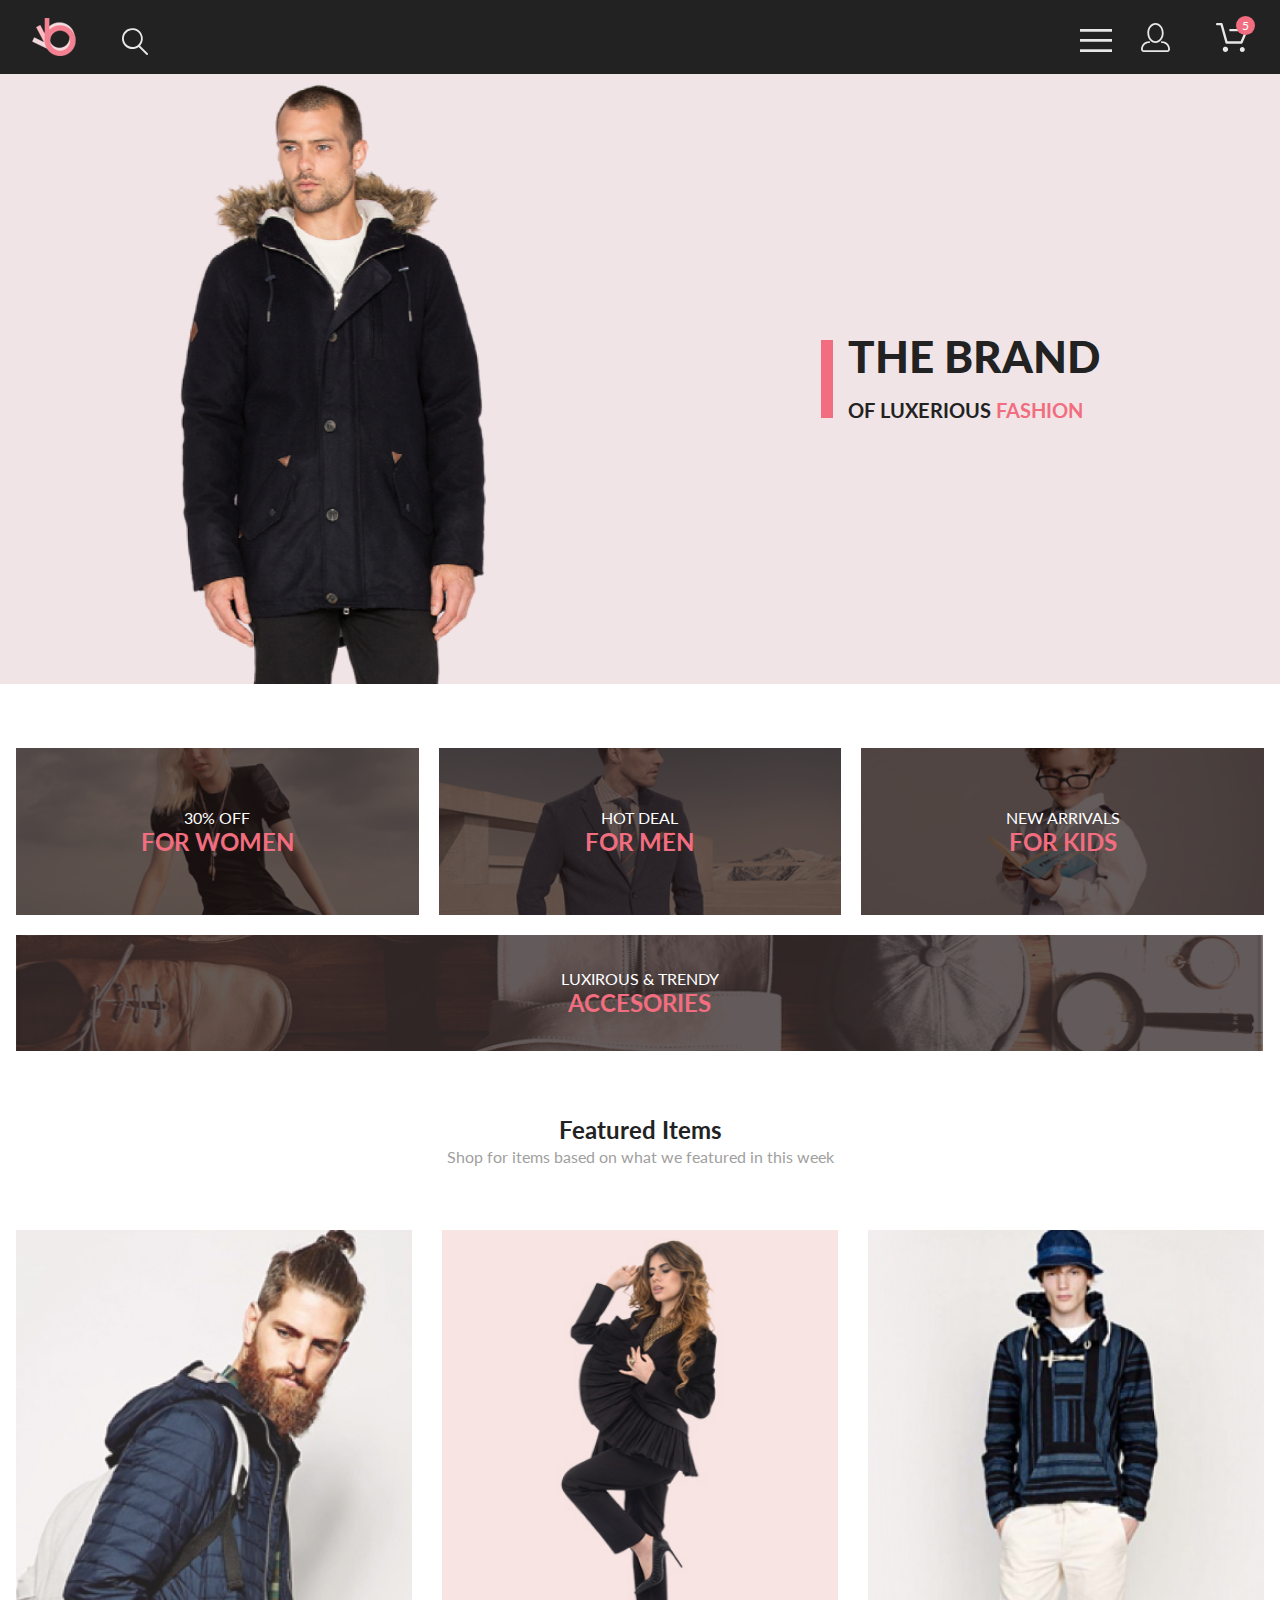
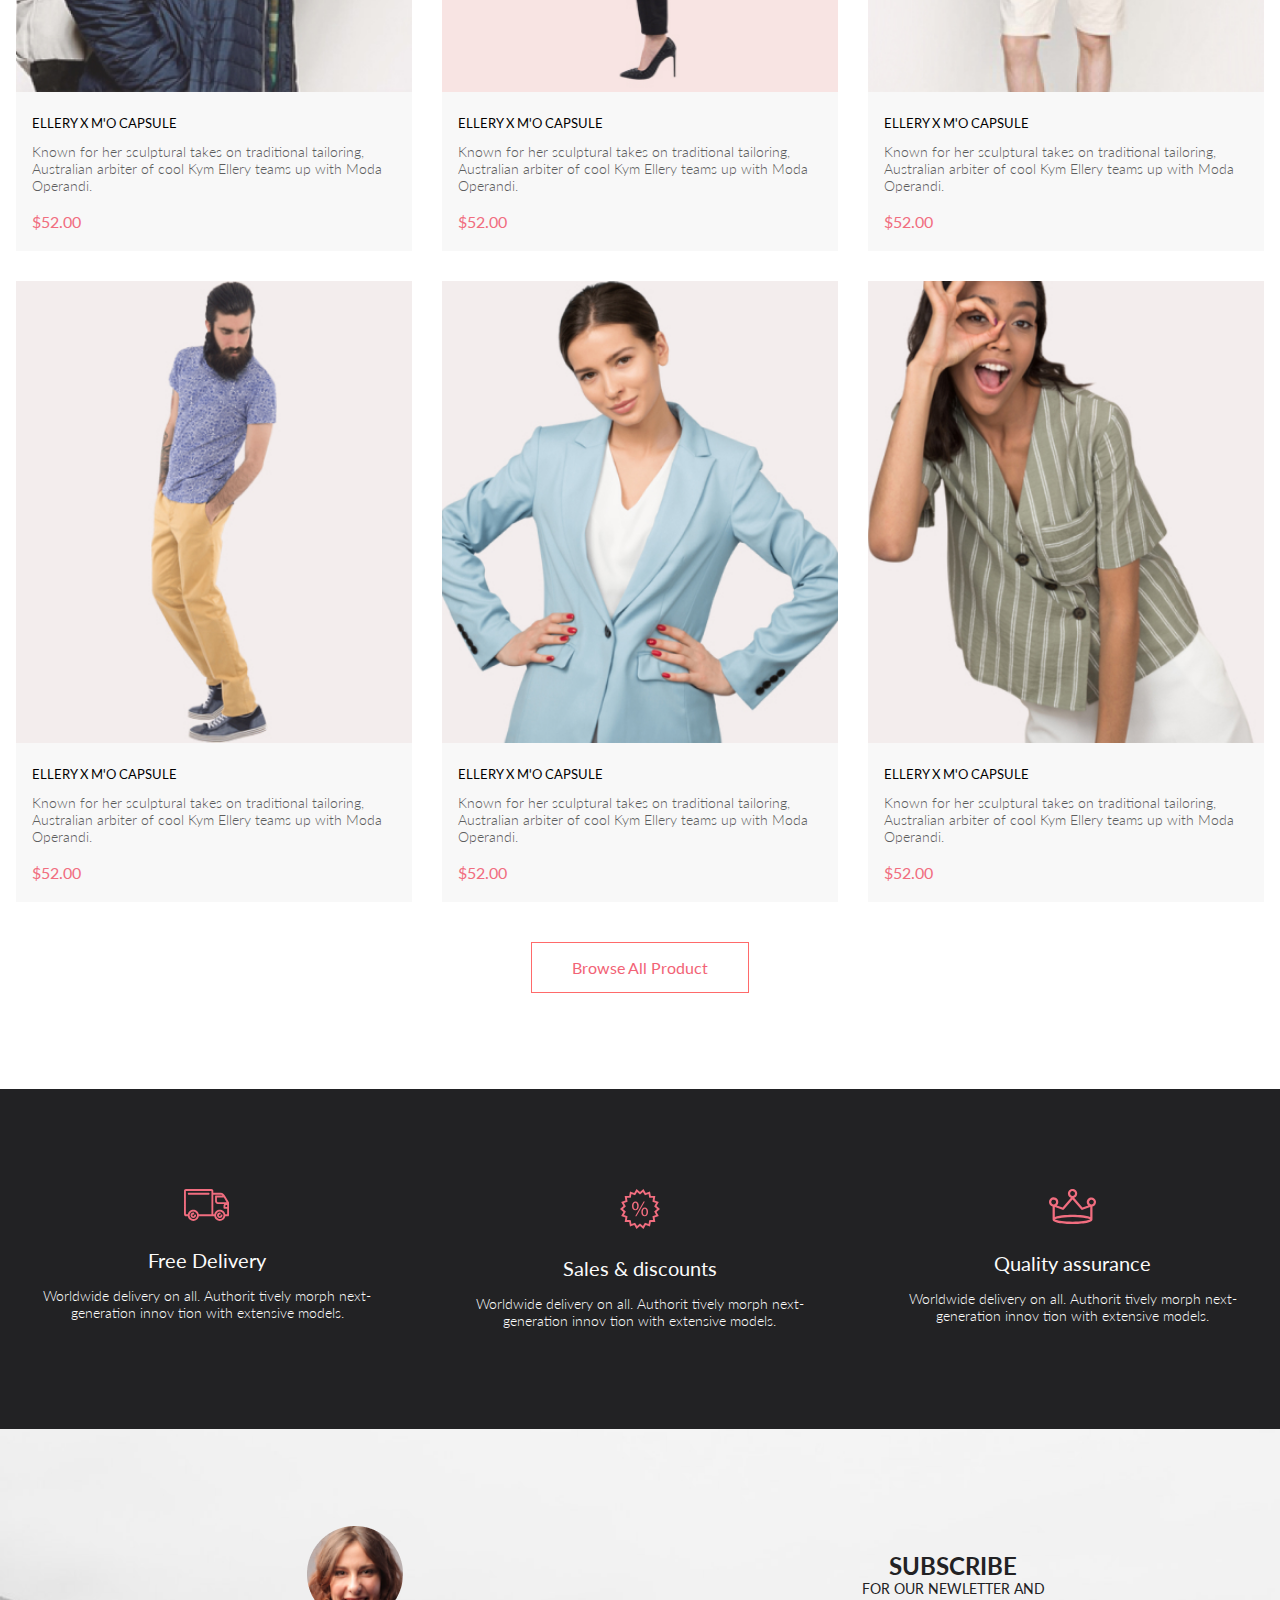
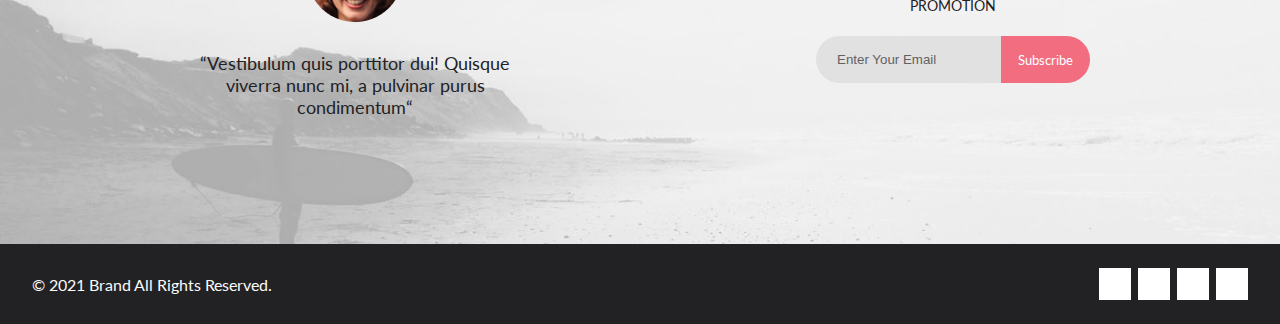
<file: index.html>
<!DOCTYPE html>
<html lang="en">
<head>
    <meta charset="UTF-8">
    <meta http-equiv="X-UA-Compatible" content="IE=edge">
    <meta name="viewport" content="width=device-width, initial-scale=1.0">
    <title>Document</title>
    <link rel="stylesheet" href="https://cdnjs.cloudflare.com/ajax/libs/font-awesome/5.15.3/css/all.min.css" integrity="sha512-iBBXm8fW90+nuLcSKlbmrPcLa0OT92xO1BIsZ+ywDWZCvqsWgccV3gFoRBv0z+8dLJgyAHIhR35VZc2oM/gI1w==" crossorigin="anonymous">
    <link rel="stylesheet" href="style.css">
</head>
<body>
    <div class="header">
        <div class="container">
            <div class="leftHeader">
                <img src="img/main_logo.svg" alt="logo">
                <img class="searchIcon" src="img/search.svg" alt="search">
            </div>
    
            <div class="rightHeader">
                <img class="headerBars" src="img/bars.svg" alt="menu">
                <img class="userIcon" src="img/user.svg" alt="user">
                
                <span class="cartIconWrap">
                    <img class="cartIcon" src="img/cart.svg" alt="user">
                    <span>5</span>
                </span>
                
    
            </div>
        </div>
    </div>

    <div class="brandWrap">
        <div class="brandDark hidden">
            <div class="menu">
                <img class="menuClose" src="img/close-icon.png" alt="close-icon">

                <div class="menuTitle">
                    MENU
                </div>

                <div class="menuUnit">
                    <div class="menuHeader">
                        MAN
                    </div>
                    <a href="#">Accessories</a>
                    <a href="#">Bags</a>
                    <a href="#">Denim</a>
                    <a href="#">T-Shirts</a>
                </div>

                <div class="menuUnit">
                    <div class="menuHeader">
                        WOMAN
                    </div>
                    <a href="#">Accessories</a>
                    <a href="#">Jackets & Coats</a>
                    <a href="#">Polos</a>
                    <a href="#">T-Shirts</a>
                    <a href="#">Shirts</a>
                </div>

                <div class="menuUnit">
                    <div class="menuHeader">
                        KIDS
                    </div>
                    <a href="#">Accessories</a>
                    <a href="#">Jackets & Coats</a>
                    <a href="#">Polos</a>
                    <a href="#">T-Shirts</a>
                    <a href="#">Shirts</a>
                    <a href="#">Bags</a>
                </div>

            </div>
        </div>

        <div class="container">
                <div class="brandLeft">
                    <img src="img/brand-man.png" alt="brand man">
                </div>
                
                <div class="brandRight">
                    <div class="brandPromoWrap">
                    <div>THE BRAND </div>
                    <div>OF LUXERIOUS <span>FASHION</span></div>
                    </div>
                </div>
        </div> 
     
        
    </div>


    <div class="offers container">
        <div class="offerWomen">
            <img class="offerImgThree" src="img/offerWomen.png" alt="">
            <div class="offerTitle">
                <div class="offerTitleTop">30% OFF</div>
                <div class="offerTitleBottom">FOR WOMEN</div>
            </div>  
        </div>

        <div class="offerMan">
            <img class="offerImgThree" src="img/offerMan.png" alt="">
            <div class="offerTitle">
                <div class="offerTitleTop">HOT DEAL</div>
                <div class="offerTitleBottom">FOR MEN</div>
            </div>  
        </div>

        <div class="offerKids">
            <img class="offerImgThree" src="img/offerKids.png" alt="">
            <div class="offerTitle">
                <div class="offerTitleTop">NEW ARRIVALS</div>
                <div class="offerTitleBottom">FOR KIDS</div>
            </div>  
        </div>

        <div class="offerAccesories">
            <img class="offerImgLast" src="img/offerAccesories.png" alt="">
            <div class="offerTitle">
                <div class="offerTitleTop">LUXIROUS & TRENDY</div>
                <div class="offerTitleBottom">ACCESORIES</div>
            </div>  
        </div>

    </div>

    <div class="featured container">
        <h2 class="featuredHeader">Featured Items</h2>
        <div class="featuredTitle">Shop for items based on what we featured in this week</div>

        <div class="featuredItems">
            <div class="featuredItem">
                <div class="featuredImgWrap">
                    <img src="img/featured/1.jpg" alt="">
                    <div class="featuredImgDark">
                        <button>
                            <img src="img/cart.svg" alt="">
                            Add to Cart
                        </button>
                    </div>
                </div>
                
                <div class="featuredData">
                    <div class="featuredName">
                        ELLERY X M'O CAPSULE
                    </div>
                    <div class="featuredText">
                        Known for her sculptural takes on traditional tailoring, Australian arbiter of cool Kym Ellery teams up with Moda Operandi.
                    </div>
                    <div class="featuredPrice">
                        $52.00
                    </div>
                </div>

            </div>

            <div class="featuredItem">
                <div class="featuredImgWrap">
                    <img src="img/featured/2.jpg" alt="">
                    <div class="featuredImgDark">
                        <button>
                            <img src="img/cart.svg" alt="">
                            Add to Cart
                        </button>
                    </div>
                </div>

                <div class="featuredData">
                    <div class="featuredName">
                        ELLERY X M'O CAPSULE
                    </div>
                    <div class="featuredText">
                        Known for her sculptural takes on traditional tailoring, Australian arbiter of cool Kym Ellery teams up with Moda Operandi.
                    </div>
                    <div class="featuredPrice">
                        $52.00
                    </div>
                </div>
                
            </div>
            <div class="featuredItem">
                <div class="featuredImgWrap">
                    <img src="img/featured/3.jpg" alt="">
                    <div class="featuredImgDark">
                        <button>
                            <img src="img/cart.svg" alt="">
                            Add to Cart
                        </button>
                    </div>
                </div>
                <div class="featuredData">
                    <div class="featuredName">
                        ELLERY X M'O CAPSULE
                    </div>
                    <div class="featuredText">
                        Known for her sculptural takes on traditional tailoring, Australian arbiter of cool Kym Ellery teams up with Moda Operandi.
                    </div>
                    <div class="featuredPrice">
                        $52.00
                    </div>
                 </div>
             </div>

            <div class="featuredItem">
                <div class="featuredImgWrap">
                    <img src="img/featured/4.jpg" alt="">
                    <div class="featuredImgDark">
                        <button>
                            <img src="img/cart.svg" alt="">
                            Add to Cart
                        </button>
                    </div>
                </div>

                <div class="featuredData">
                    <div class="featuredName">
                        ELLERY X M'O CAPSULE
                    </div>
                    <div class="featuredText">
                        Known for her sculptural takes on traditional tailoring, Australian arbiter of cool Kym Ellery teams up with Moda Operandi.
                    </div>
                    <div class="featuredPrice">
                        $52.00
                    </div>
                </div>
            </div>

            <div class="featuredItem">
                <div class="featuredImgWrap">
                    <img src="img/featured/5.jpg" alt="">
                    <div class="featuredImgDark">
                        <button>
                            <img src="img/cart.svg" alt="">
                            Add to Cart
                        </button>
                    </div>
                </div>

                <div class="featuredData">
                    <div class="featuredName">
                        ELLERY X M'O CAPSULE
                    </div>
                    <div class="featuredText">
                        Known for her sculptural takes on traditional tailoring, Australian arbiter of cool Kym Ellery teams up with Moda Operandi.
                    </div>
                    <div class="featuredPrice">
                        $52.00
                    </div>
                </div>
            </div>

            <div class="featuredItem">
                <div class="featuredImgWrap">
                    <img src="img/featured/6.jpg" alt="">
                    <div class="featuredImgDark">
                        <button>
                            <img src="img/cart.svg" alt="">
                            Add to Cart
                        </button>
                    </div>
                </div>

                <div class="featuredData">
                    <div class="featuredName">
                        ELLERY X M'O CAPSULE
                    </div>
                    <div class="featuredText">
                        Known for her sculptural takes on traditional tailoring, Australian arbiter of cool Kym Ellery teams up with Moda Operandi.
                    </div>
                    <div class="featuredPrice">
                        $52.00
                    </div>
                </div>
            </div>

        </div>

        <button class="featuredBrowseBtn">Browse All Product</button>        
    </div>

    <div class="services">
        <div class="container">
            <div class="servicesUnit">
                <img src="img/delivery.svg" alt="delivery">
                <div class="servisesTitle">Free Delivery</div>
                <div class="servicesText">Worldwide delivery on all. Authorit tively morph next-generation innov tion with extensive models.</div>
            </div>
            <div class="servicesUnit">
                <img src="img/sales.svg" alt="sales">
                <div class="servisesTitle">Sales & discounts</div>
                <div class="servicesText">Worldwide delivery on all. Authorit tively morph next-generation innov tion with extensive models.</div>
            </div>
            <div class="servicesUnit">
                <img src="img/quality.svg" alt="quality">
                <div class="servisesTitle">Quality assurance</div>
                <div class="servicesText">Worldwide delivery on all. Authorit tively morph next-generation innov tion with extensive models.</div>
            </div>

        </div>
    </div>

    <div class="subscribe">
        <div class="container">

            <div class="subscribeLeft">
                <img src="img/subscribeUser.png" alt="Subscribe User">
                <div class="subscribeUserText">“Vestibulum quis porttitor dui! Quisque viverra nunc mi, a pulvinar purus condimentum“
                </div>
            </div>

            <div class="subscribeRight">
                <div class="subscribeTitle">SUBSCRIBE
                </div>
                <div class="subscribeText">
                    FOR OUR NEWLETTER AND PROMOTION
                </div>
                <form action="" class="subscribeForm">
                    <input type="text" placeholder="Enter Your Email">
                    <button>Subscribe</button>
                </form>
                
            </div>

        </div>
    </div>


    <div class="footer">
        <div class="container">
            <div class="footerLeft">
                <a href="#">
                    <i class="fab fa-facebook-f"></i>
                </a>
                <a href="#">
                    <i class="fab fa-instagram"></i>
                </a>
                <a href="#">
                    <i class="fab fa-pinterest-p"></i>
                </a>
                <a href="#">
                    <i class="fab fa-twitter"></i>
                </a>

            </div>
            <div class="footerRight">
                &copy; 2021  Brand  All Rights Reserved.
            </div>
        </div>
    </div>

    <script src="script.js"></script>
    
</body>
</html>
</file>
<file: style.css>
@import url('https://fonts.googleapis.com/css2?family=Lato:ital,wght@0,100;0,300;0,400;0,700;0,900;1,100;1,300;1,400;1,700;1,900&display=swap');

body {
    margin: 0;
    font-family: Lato, sans-serif;

}

.header {
    background: #222222;
    height: 74px;
    padding: 18px 16px;
    box-sizing: border-box;
}

.header .container {
    display: flex;
    justify-content: space-between;
    align-items: center;
}

@media (min-width: 1600px) {
    .container {
        margin: 0 auto;
        width: 1140px;
    }

    .brandLeft img {
        min-height: 763px;
        object-fit: cover;
    }
}

.header i {
    color: #E8E8E8;

}

@media (min-width: 768px) {
    .header {
        padding-left: 32px;
        padding-right: 32px;
    }
}




.userIcon,
.cartIconWrap {
    display: none;
}

@media (min-width: 768px) {

    .userIcon,
    .cartIconWrap {
        display: inline;
    }

    .userIcon {
        margin-left: 25px;
        margin-right: 42px;
    }
}

.searchIcon {
    margin-left: 41px;
}

.cartIconWrap {
    position: relative;
}

.cartIconWrap span {
    display: inline-block;
    width: 19px;
    height: 19px;
    color: white;
    background-color: #F16D7F;
    border-radius: 50%;
    position: absolute;
    text-align: center;
    top: -20px;
    left: 20px;
    font-family: Lato, sans-serif;
    font-size: 12px;
    line-height: 19px;
}

.brandWrap {
    background: #F1E4E6;
}

.brandWrap .container {
    min-height: 363px;
}

@media (min-width:768px) {
    .brandWrap .container {
        display: flex;
    }

    .brandWrap .container>div {
        width: 50%;
    }

}

.brandLeft {
    display: none;
}

@media (min-width: 768px) {
    .brandLeft {
        display: block;
    }
}

.brandLeft img {
    display: block;
    width: 100%;
}

.brandRight {
    min-height: inherit;
    display: flex;
    justify-content: center;
    align-items: center;
    color: #222222;
}

@media (min-width: 1600px) {
    .brandRight {
        justify-content: flex-start;
    }
}

.brandPromoWrap {
    border-left: 12px solid #F16D7F;
    padding-left: 15px;
    height: 61px;
}

@media (min-width: 768px) {
    .brandPromoWrap {
        height: 78px;
    }
}

@media (min-width: 1600px) {
    .brandPromoWrap {
        margin-left: 64px;
    }
}


.brandPromoWrap div:first-child {
    font-style: normal;
    font-weight: 900;
    font-size: 38px;
    line-height: 27px;

}

@media (min-width: 768px) {
    .brandPromoWrap div:first-child {
        font-size: 44px;
        line-height: 33px;
    }
}

@media (min-width: 1600px) {
    .brandPromoWrap div:first-child {
        font-size: 48px;
    }
}

.brandPromoWrap div:last-child {
    font-weight: bold;
    font-size: 20px;
    line-height: 24px;
    margin-top: 14px;
}

@media (min-width: 768px) {
    .brandPromoWrap div:last-child {
        margin-top: 25px;
    }

}

@media (min-width: 1600px) {
    .brandPromoWrap div:last-child {
        font-size: 32px;
        margin-top: 21px;
    }
}

.brandPromoWrap span {
    color: #F16D7F;
}

.brandDark {
    position: absolute;
    left: 0;
    top: 74px;
    width: 100%;
    height: 763px;
    background: rgba(0, 0, 0, 0.5);
}

.hidden {
    display: none;
}


.menu {
    width: 232px;
    height: inherit;
    background: rgb(255, 255, 255);
    margin-left: auto;
    box-shadow: 6px 4px 35px rgba(0, 0, 0, 0.21);
    padding: 37px 24px;
    box-sizing: border-box;
    position: relative;
    max-height: inherit;
    overflow: auto;
}

.menuClose {
    position: absolute;
    right: 16px;
    top: 16px;
}

.menuTitle {
    font-size: 14px;
    line-height: 17px;
    color: #000;
    padding-bottom: 15px;
}

.menuHeader {
    font-size: 14px;
    line-height: 17px;
    color: #F16D7F;
    padding-top: 10px;
}

.menuUnit a {
    display: block;
    font-size: 14px;
    color: #6F6E6E;
    text-decoration: none;
    margin-left: 21px;
    line-height: 33px;
}

.offers {
    display: grid;
    grid-template-columns: 1fr;
    grid-template-rows: repeat(3, 247px) 111px;
    row-gap: 32px;
    padding: 64px 16px;
}

@media (min-width: 768px) {
    .offers {
        grid-template-columns: repeat(3, 1fr);
        grid-template-rows: 167px 116px;
        gap: 20px;
    }

    .offerAccesories {
        grid-column: 1/-1;
    }
}

.offers>div {
    position: relative;
}

.offers img {
    width: 100%;
    height: 100%;
    object-fit: cover;
    position: absolute;
    left: 0;
    top: 0;
}

.offerTitle {
    position: relative;
    z-index: 1;
    color: white;
    width: 100%;
    height: 100%;
    display: flex;
    flex-direction: column;
    justify-content: center;
    align-items: center;
    font-size: 16px;
    line-height: 19px;
}

.offerTitleBottom {
    font-weight: 700;
    font-size: 24px;
    line-height: 29px;
    color: #F16D7F;
}

.featured {
    padding-left: 8px;
    padding-right: 8px;
    margin-bottom: 96px;
}

@media (min-width: 768px) {
    .featured {
        padding-left: 16px;
        padding-right: 16px;
    }
}

@media (min-width: 1600px) {
    .featured {
        padding-left: 0;
        padding-right: 0;
    }
}

.featured h2 {
    margin-top: 0;
    margin-bottom: 3px;
    text-align: center;
    color: #222222;
}

.featuredTitle {
    text-align: center;
    color: #9F9F9F;
    margin-bottom: 64px;
}

.featuredItems {
    display: grid;
    grid-template-columns: 1fr;
    row-gap: 16px;
}

@media (min-width: 640px) {
    .featuredItems {
        grid-template-columns: 1fr 1fr;
        row-gap: 18px;
        column-gap: 16px;
    }
}

@media (min-width: 1000px) {
    .featuredItems {
        grid-template-columns: repeat(3, 1fr);
        gap: 30px;
    }
}


.featuredItem {
    background: #F8F8F8;
}

.featuredItem img {
    width: 100%;
    display: block;
}

.featuredImgWrap {
    position: relative;
}

.featuredItem:hover .featuredImgDark {
    display: flex;
}

.featuredImgDark {
    position: absolute;
    width: 100%;
    height: 100%;
    left: 0;
    top: 0;
    background: rgba(58, 56, 56, 0.86);
    display: none;
    justify-content: center;
    align-items: center;
}

.featuredImgDark button {
    background: none;
    border: 1px solid white;
    color: white;
    display: flex;
    align-items: center;
    padding: 10px 14px;
    font-size: 14px;
    font-family: inherit;
}

.featuredImgDark button img {
    width: 26px;
    height: 24px;
    margin-right: 11px;
}

.featuredData {
    padding: 23px 16px 20px;
}

.featuredName {
    font-size: 13px;
    line-height: 16px;
    color: #000000;
}

.featuredText {
    font-weight: 300;
    font-size: 14px;
    line-height: 17px;
    color: #5D5D5D;
    margin-top: 12px;
    margin-bottom: 18px;
}

.featuredPrice {
    font-size: 16px;
    line-height: 19px;
    color: #F16D7F;
}

.featuredBrowseBtn {
    border: 1px solid #FF6A6A;
    margin-top: 40px;
    padding: 15px 40px;
    margin-right: auto;
    margin-left: auto;
    display: block;
    background: none;
    font-family: inherit;
    font-size: 16px;
    line-height: 19px;
    color: #F26376;
}

.featuredBrowseBtn:hover {
    color: white;
    background: #F16D7F;
}

.pagination {
    height: 43px;
    width: 284px;
    border: 1px solid #EBEBEB;
    margin: 0 auto;
    margin-top: 48px;
    padding: 13px 16px;
    box-sizing: border-box;
    display: flex;
    justify-content: space-between;
    border-radius: 3px;
}

.pagination a {
    text-decoration: none;
    font-weight: 300;
    font-size: 16px;
    color: #c4c4c4;
}

.pagination a:hover {
    color: #F16D7F;

}


.services {
    background: #222224;
    padding-top: 48px;
    padding-bottom: 81px;
    padding-left: 14px;
    padding-right: 14px;
}

@media (min-width: 1200px) {
    .services {
        padding-top: 100px;
        padding-bottom: 100px;
    }
}

.services .container {
    display: grid;
    gap: 46px;
}

@media (min-width: 1200px) {
    .services .container {
        display: grid;
        grid-template-columns: repeat(3, 1fr);
        gap: 46px;
    }
}

.servicesUnit {
    text-align: center;
    display: flex;
    flex-direction: column;
    align-items: center;
}

.servisesTitle,
.servicesText {
    color: #FBFBFB;
}

.servisesTitle {
    font-size: 19.96px;
    line-height: 24px;
    margin-top: 27px;
    margin-bottom: 15px;
}

.servicesText {
    font-weight: 300;
    font-size: 13.972px;
    line-height: 17px;
    max-width: 340px;
}

.subscribe {
    background: url(img/subscribe.jpg) no-repeat;
    background-size: cover;
    padding-top: 64px;
    padding-bottom: 109px;
    padding-left: 20px;
    padding-right: 20px;
}

@media (min-width: 1200px) {
    .subscribe {
        padding-top: 97px;
        padding-bottom: 126px;
    }
}


@media (min-width: 1200px) {
    .subscribe .container {
        margin: 0 auto;
        width: 900px;
        display: flex;
        justify-content: space-between;
    }
}

.subscribeLeft {
    display: flex;
    flex-direction: column;
    align-items: center;
}

.subscribeUserText {
    margin-top: 30px;
    text-align: center;
    font-size: 18px;
    line-height: 22px;
    color: #222224;
    max-width: 330px;
}

.subscribeRight {
    display: flex;
    flex-direction: column;
    align-items: center;
    margin-top: 65px;
}

@media (min-width: 1200px) {
    .subscribeRight {
        margin-top: 25px;
    }
}

.subscribeTitle {
    font-weight: 700;
    font-size: 24px;
    color: #222224;
}

.subscribeTitle,
.subscribeText {
    max-width: 271px;
    text-align: center;
}

.subscribeText {
    font-size: 14px;
    color: #222224;
    margin-bottom: 22px;
}

.subscribeForm {
    height: 47px;
}

.subscribeForm input {
    height: inherit;
    background: #E1E1E1;
    border: none;
    padding: 6px 21px;
    box-sizing: border-box;
    border-top-left-radius: 28px;
    border-bottom-left-radius: 28px;
    float: left;
    width: 185px;
}

.subscribeForm input::-webkit-input-placeholder {
    color: #222224;
    font-family: inherit;
    opacity: 0.67;
}

.subscribeForm input::-moz-placeholder {
    color: #222224;
    font-family: inherit;
    opacity: 0.67;
}

.subscribeForm input:-moz-placeholder {
    color: #222224;
    font-family: inherit;
    opacity: 0.67;
}

.subscribeForm input:-ms-input-placeholder {
    color: #222224;
    font-family: inherit;
    opacity: 0.67;
}

.subscribeForm button {
    height: inherit;
    font-family: inherit;
    color: white;
    background: #F16D7F;
    border: none;
    padding: 0 17px;
    box-sizing: border-box;
    border-top-right-radius: 28px;
    border-bottom-right-radius: 28px;
}

.footer {
    background: #222224;
    padding: 43px 20px 10px;
}

@media (min-width: 768px) {
    .footer {
        padding: 24px 32px;
    }

}

.footer .container {
    display: flex;
    flex-direction: column;
    align-items: center;
}

@media (min-width: 768px) {
    .footer .container {
        flex-direction: row-reverse;
        align-items: center;
        justify-content: space-between;
    }
}

.footer a {
    color: black;
    background: white;
    width: 32px;
    height: 32px;
    display: flex;
    justify-content: center;
    align-items: center;
    text-decoration: none;
}

.footer a:hover {
    color: white;
    background: #F16D7F;
}

.footer a:not(:last-child) {
    margin-right: 7px;
}

.footerLeft {
    display: flex;
}

.footerRight {
    font-size: 16px;
    line-height: 19px;
    color: #FBFBFB;
}

@media (max-width: 767px) {
    .footerRight {
        margin-top: 40px;
    }
}


/* Page CATALOG */

.newArrivals {
    background: #F8F3F4;
    min-height: 148px;
}

.newArrivals h1 {
    margin: 24px 0 32px;
    font-size: 24px;
    line-height: 29px;
    font-weight: normal;
    color: #F16D7F;
}

@media (min-width: 768px) {
    .newArrivals h1 {
        margin: 0;
    }
}

.newArrivals .container {
    display: flex;
    flex-direction: column;
    align-items: center;
    min-height: inherit;
}

@media (min-width: 768px) {
    .newArrivals .container {
        flex-direction: row;
        justify-content: space-between;
    }
}

@media (min-width: 768px) and (max-width: 1599px) {
    .newArrivals .container {
        padding: 0 16px;
    }
}


.newArrivals nav a,
.newArrivals nav span {
    font-weight: 300;
    font-size: 14px;
    line-height: 17px;
    color: #636363;
}

.newArrivals nav a {
    text-decoration: none;
}

.newArrivals nav span {
    margin: 0 3px;
}

.newArrivals nav a:last-of-type {
    font-weight: 700;
    color: #F16D7F;
}


/* FILTERS */

.filters {
    margin-top: 24px;
    margin-bottom: 65px;
}

@media (min-width: 1600px) {
    .filters {
        margin-top: 51px;
        margin-bottom: 64px;
    }
}

.filters .container {
    display: flex;
    justify-content: space-between;
    padding-left: 8px;
    padding-right: 8px;
}

@media (min-width: 768px) {
    .filters .container {
        padding-left: 16px;
        padding-right: 16px;
    }
}

@media (min-width: 1600px) {
    .filters .container {
        padding-left: 0;
        padding-right: 0;
        justify-content: flex-start;
    }
}


.filtersRight {
    display: flex;
    font-size: 12px;
    line-height: 14px;
    color: #6F6E6E;
}


@media (min-width: 1600px) {
    .filtersRight {
        font-size: 14px;
        line-height: 17px;
        margin-left: 320px;
    }
}


.filtersRight>div:not(:last-child) {
    margin-right: 15px;
}

@media (min-width: 375px) {
    .filtersRight>div:not(:last-child) {
        margin-right: 24px;
    }
}


.filtersRight img {
    position: relative;
    bottom: 2px;
    margin-left: 9px;
}

.filtersLeft .filterLabel {
    display: none;
    font-weight: 600;
    font-size: 14px;
    line-height: 17px;
    color: #000000;
    position: relative;
    z-index: 2;
    cursor: pointer;
}

.filterLabelPink {
    color: #EF5B70 !important;
    left: 16px;
    top: 13px;
}

.filterIconPink {
    left: 16px;
    top: 13px;
}

@media (min-width: 768px) {
    .filtersLeft .filterLabel {
        display: inline;
    }
}

.filtersLeft .filterIcon {
    width: 37px;
    height: 25px;
    position: relative;
    z-index: 2;
}

@media (min-width: 768px) {
    .filtersLeft .filterIcon {
        width: 15px;
        height: 10px;
        margin-left: 11px;
        ;
    }
}

.filtersLeft {
    position: relative;
}

/* .filtersLeft:hover .filterLabel,
.filtersLeft:hover .filterIcon  {
    left: 16px;
    top: 13px;
} */

/* .filtersLeft:hover .filterLabel {
    color: #EF5B70;
} */

.hidden {
    display: none;
}


.filterPopup {
    position: absolute;
    left: 0;
    top: 0;
    width: 360px;
    background: #ffffff;
    box-shadow: 6px 4px 35px rgba(0, 0, 0, 0.21);
    padding: 46px 16px 16px 16px;
    z-index: 1;
    overflow-y: auto;
}

.filterCategoryHeader {
    font-size: 14px;
    line-height: 37px;
    color: #ef5b70;
    padding-left: 11px;
    min-height: 37px;
    border-bottom: 1px solid #ebebeb;
    margin-bottom: 24px;
    position: relative;
    cursor: pointer;
}

.filterCategoryHeader::before {
    content: '';
    width: 5px;
    min-height: inherit;
    background: #ef5b70;
    position: absolute;
    left: 0;
    top: 1px;
}

.filterCategory:not(:last-child) {
    margin-bottom: 24px;
}

.filterCategory a {
    display: block;
    text-decoration: none;
    padding-left: 34px;
    padding-right: 16px;
    font-size: 14px;
    line-height: 17px;
    color: #6f6e6e;
}

.filterCategory a:hover {
    color: #ef5b70;
}


.filterCategory a:not(:last-child) {
    margin-bottom: 11px;
}

.filterSizeWrap {
    cursor: pointer;

}

.filterSize {
    position: relative;
}

.filterSizesList {
    position: absolute;
    left: 0;
    top: 25px;
    width: 79px;
    height: 103px;
    background: #ffffff;
    box-shadow: 6px 4px 35px rgba(0, 0, 0, 0.21);
    padding: 7px 9px;
    box-sizing: border-box;
    font-size: 14px;
    color: #6f6e6e;
}

.filterSizesList>div:not(:last-child) {
    margin-bottom: 4px;
}
</file>
